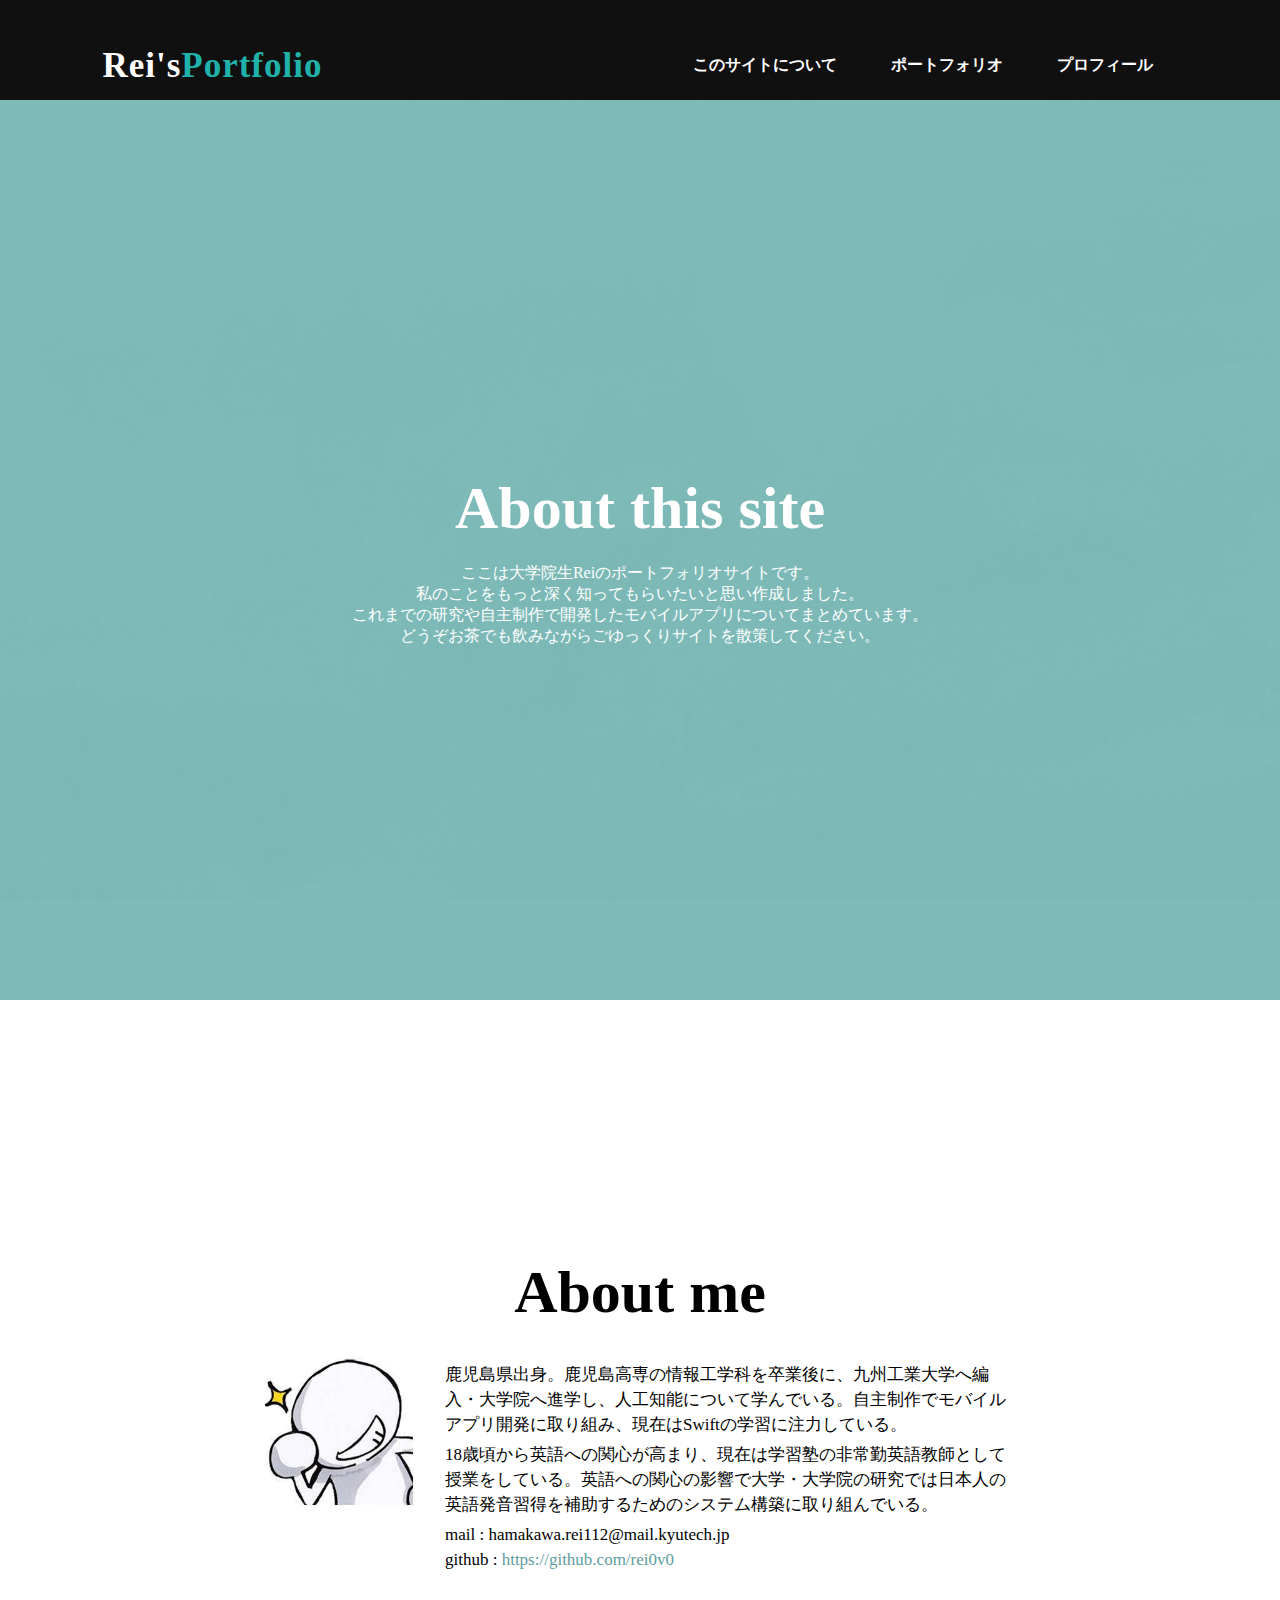
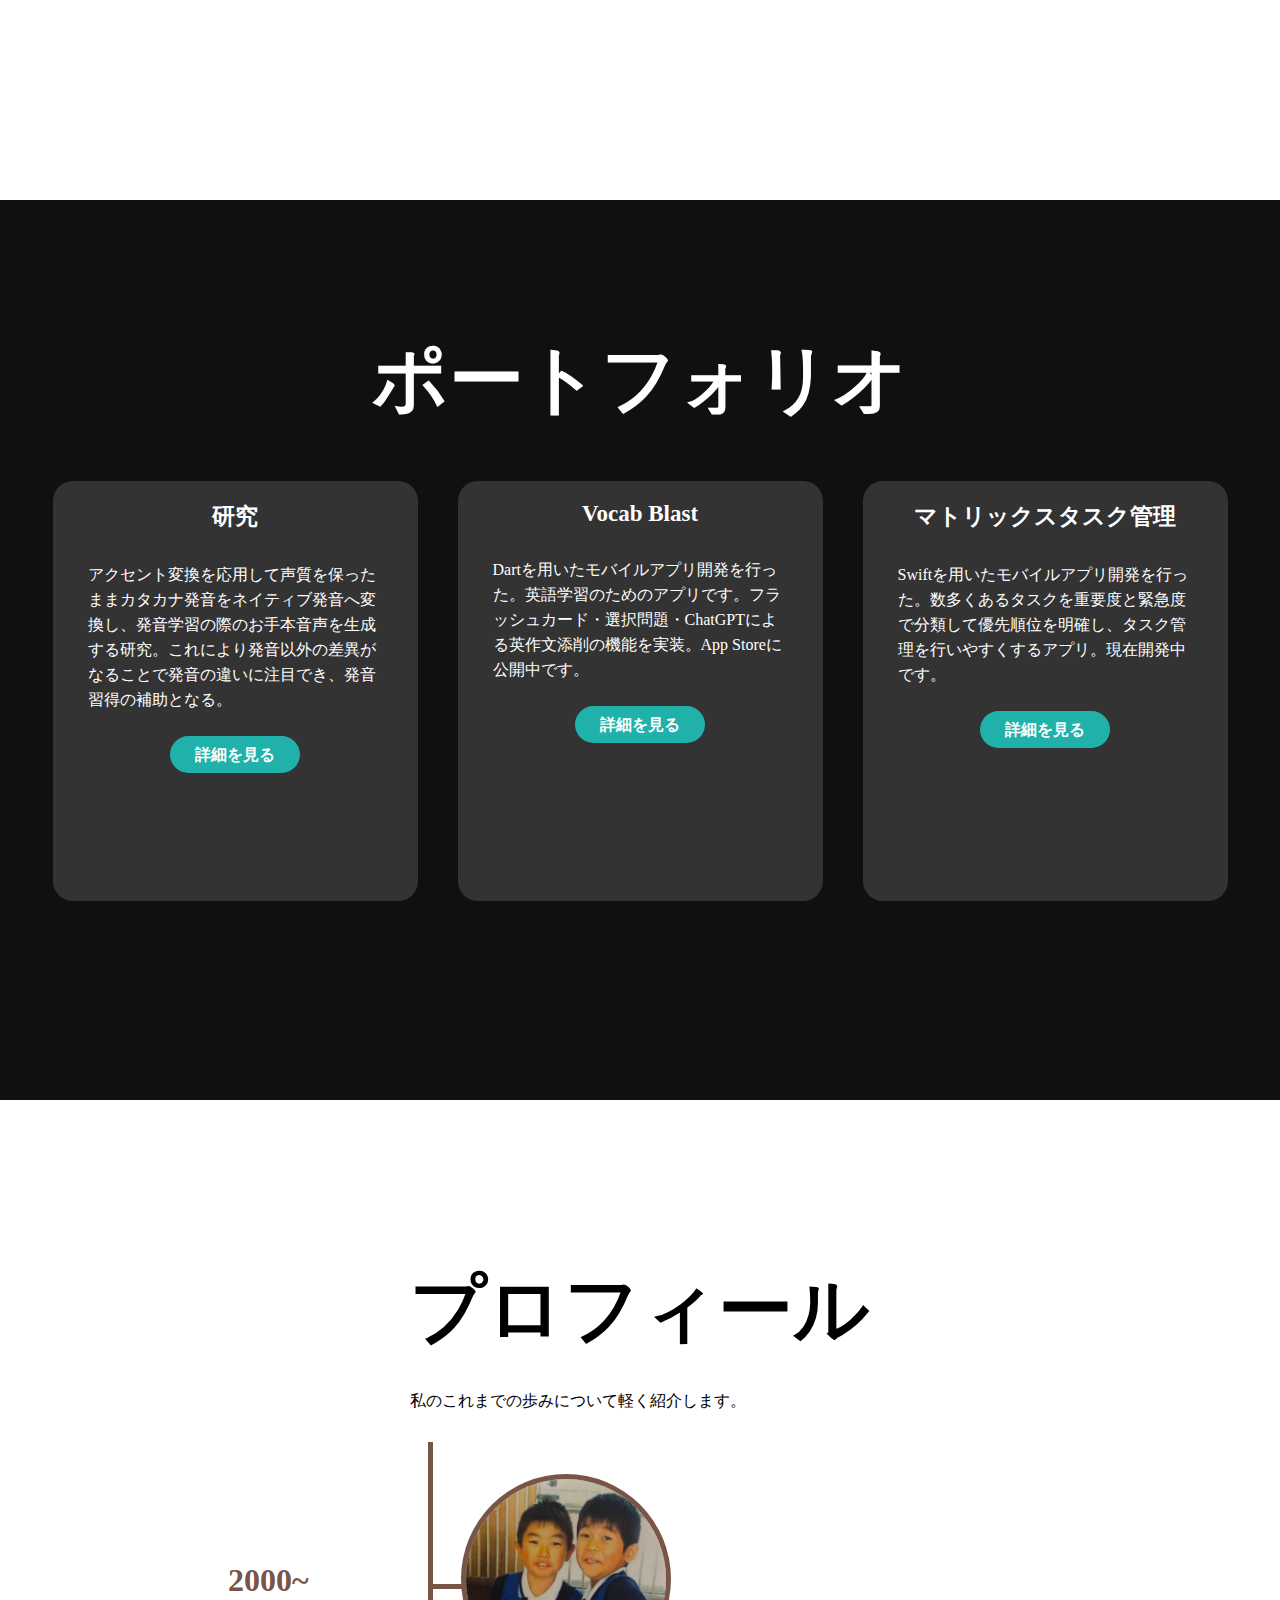
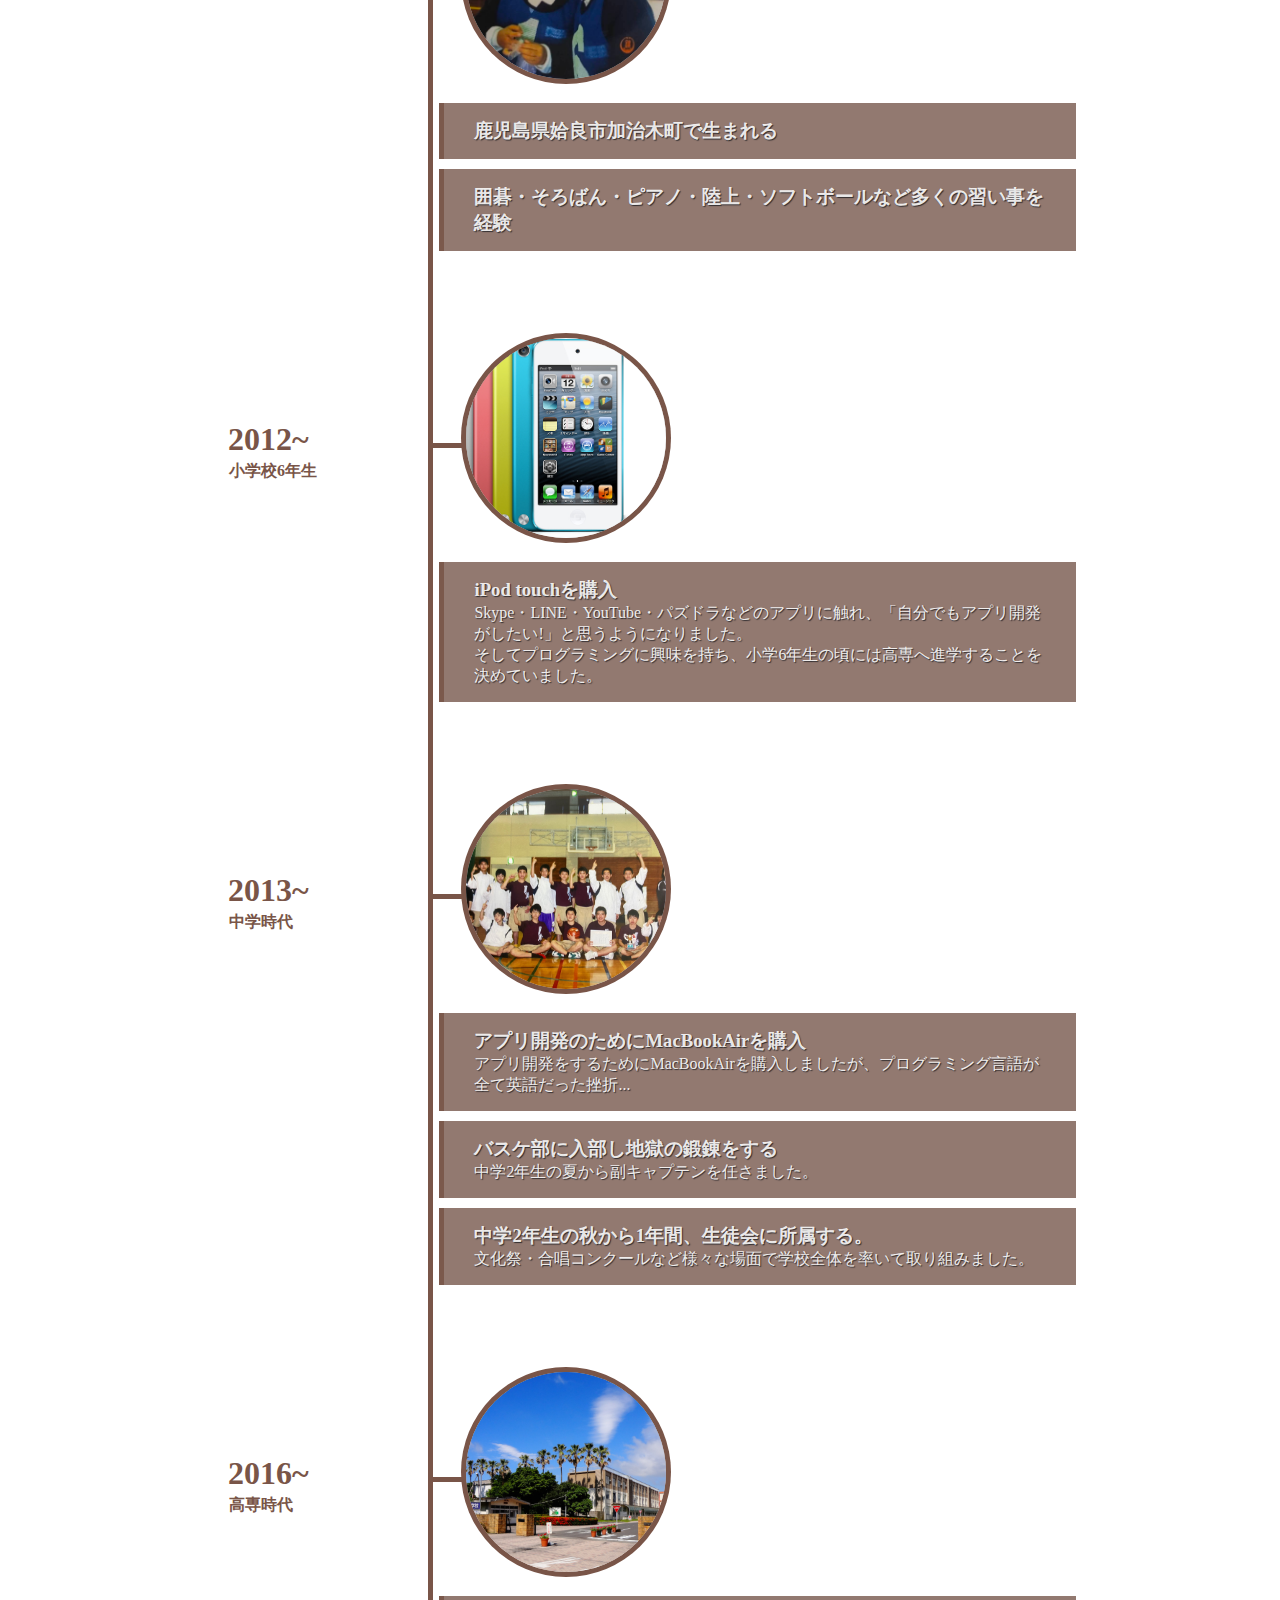
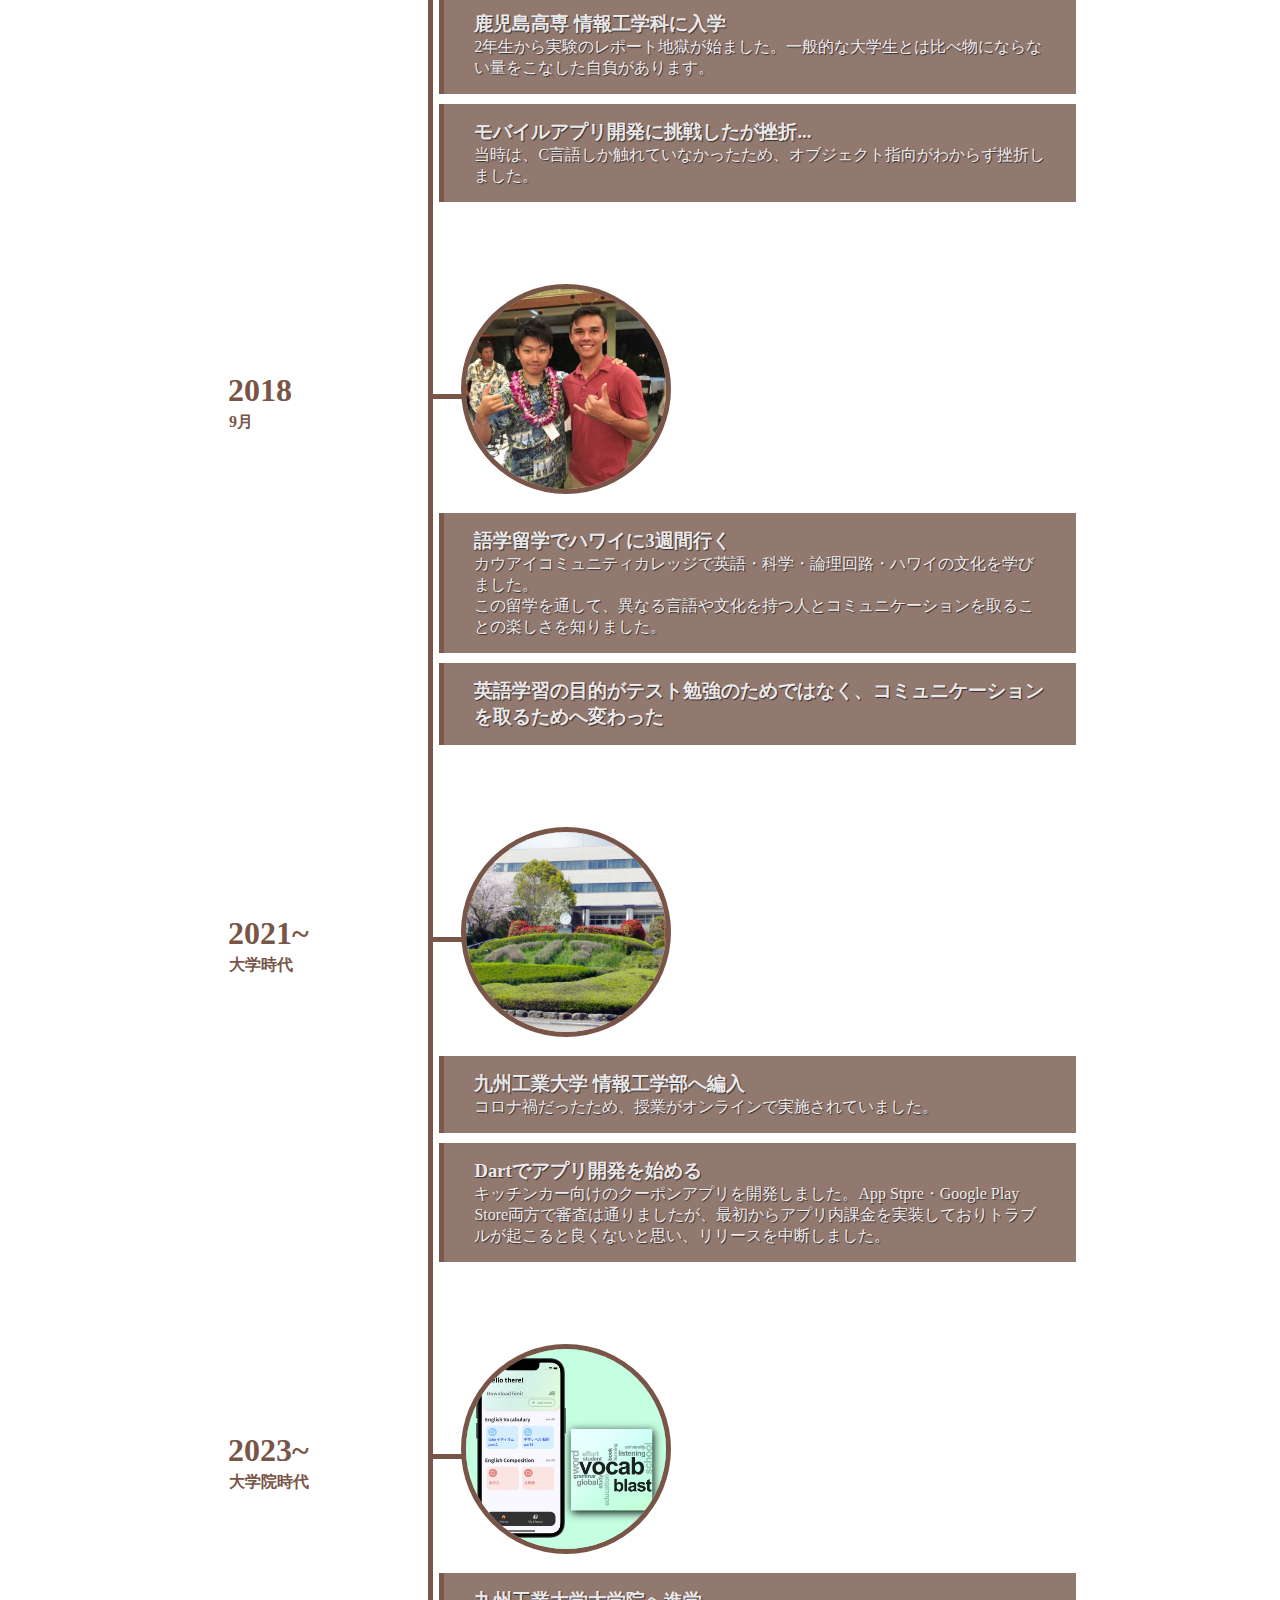
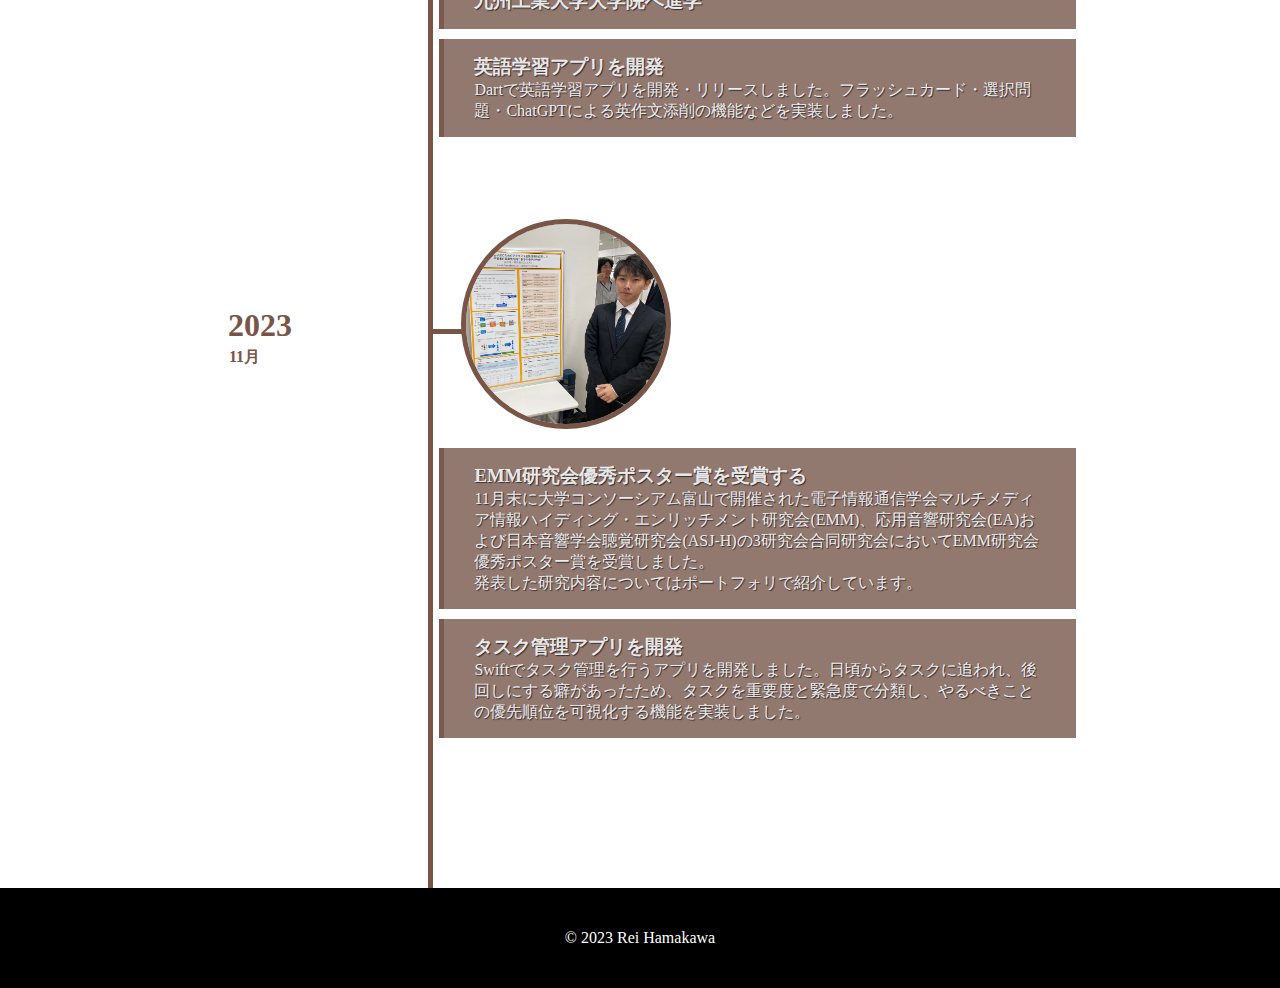
<file: index.html>
<!DOCTYPE html>
<html lang="ja">
  <head>
    <meta charset="UTF-8">
    <meta name="viewport" content="width=device-width, initial-scale=1.0">
    <title>ポートフォリオ</title>
    <link rel="stylesheet" href="style.css">
    <link rel="stylesheet" href="https://cdnjs.cloudflare.com/ajax/libs/font-awesome/6.5.1/css/all.min.css" integrity="sha512-DTOQO9RWCH3ppGqcWaEA1BIZOC6xxalwEsw9c2QQeAIftl+Vegovlnee1c9QX4TctnWMn13TZye+giMm8e2LwA==" crossorigin="anonymous" referrerpolicy="no-referrer" />
  </head>
  <body>
    <!-- Hero section -->
    <div class="hero">
      <nav>
        <h2 class="logo">Rei's<span>Portfolio</span></h2>
        <ul>
          <li><a href="#about-this-site">このサイトについて</a></li>
          <li><a href="#portfolio">ポートフォリオ</a></li>
          <li><a href="#profile">プロフィール</a></li>
        </ul>
      </nav>
    </div>

    <!-- About this site section -->
    <div class="about-this-site" id="about-this-site">
      <div class="box">
        <h2>
          About this site
        </h2>
        <p>
          ここは大学院生Reiのポートフォリオサイトです。
        </p>
        <p>
          私のことをもっと深く知ってもらいたいと思い作成しました。
        </p>
        <p>
          これまでの研究や自主制作で開発したモバイルアプリについてまとめています。
        </p>
        <p>
          どうぞお茶でも飲みながらごゆっくりサイトを散策してください。
        </p>
      </div>
    </div>

    <!-- About me section -->
    <div class="about-me" id="about-me">
      <div class="box">
          <h2>
            About me
          </h2>
          <div class="content">
            <img src="./asset/my_image.jpg" alt="Dinosaur" />
            <div class="artile">
              <p>
                鹿児島県出身。鹿児島高専の情報工学科を卒業後に、九州工業大学へ編入・大学院へ進学し、人工知能について学んでいる。自主制作でモバイルアプリ開発に取り組み、現在はSwiftの学習に注力している。
              </p>

              <p>
                18歳頃から英語への関心が高まり、現在は学習塾の非常勤英語教師として授業をしている。英語への関心の影響で大学・大学院の研究では日本人の英語発音習得を補助するためのシステム構築に取り組んでいる。
              </p>
              <p>
                mail : hamakawa.rei112@mail.kyutech.jp
              </p>
              <p>
                github : <a href="https://github.com/rei0v0" style="color:cadetblue;" target="_blank">https://github.com/rei0v0</a>
              </p>
            </div>
          </div>
        </div>
    </div>
    <!-- portfolio section -->
    <div class="portfolio" id="portfolio">
      <div class="title">
        <h2>ポートフォリオ</h2>
        <div class="box">
          <div class="card">
            <i class="fa-solid fa-graduation-cap"></i>
            <h5>研究</h5>
            <div class="pragraph">
              <p>
                アクセント変換を応用して声質を保ったままカタカナ発音をネイティブ発音へ変換し、発音学習の際のお手本音声を生成する研究。これにより発音以外の差異がなることで発音の違いに注目でき、発音習得の補助となる。
              </p>
              <p style="text-align: center">
                <a href="./study.html" class="button" target="_blank">詳細を見る</a>
              </p>
            </div>
          </div>
          <div class="card">
            <i class="fa-brands fa-app-store"></i>
            <h5>Vocab Blast</h5>
            <div class="pragraph">
              <p>
                Dartを用いたモバイルアプリ開発を行った。英語学習のためのアプリです。フラッシュカード・選択問題・ChatGPTによる英作文添削の機能を実装。App Storeに公開中です。
              </p>
              <p style="text-align: center">
                <a href="./vodab-blast.html" class="button" target="_blank">詳細を見る</a>
              </p>
            </div>
          </div>
          <div class="card">
            <i class="fa-brands fa-app-store"></i>
            <h5>マトリックスタスク管理</h5>
            <div class="pragraph">
              <p>
                Swiftを用いたモバイルアプリ開発を行った。数多くあるタスクを重要度と緊急度で分類して優先順位を明確し、タスク管理を行いやすくするアプリ。現在開発中です。
              </p>
              <p style="text-align: center">
                <a href="https://github.com/rei0v0/matrix_task" class="button" target="_blank">詳細を見る</a>
              </p>
            </div>
          </div>
        </div>
      </div>
    </div>

    <!-- profile section -->
    <div class="profile" id="profile">
      <div class="container">
        <div class="top">
          <h2>プロフィール</h2>
          <p>私のこれまでの歩みについて軽く紹介します。</p>
        </div>
        <div class="tree-container">
          <div class="leaf-row">
            <h2>
              2000~
            </h2>
            <img src="./asset/profile_image1.jpg" /> 
            <div class="leaf-card">
              <h3>鹿児島県姶良市加治木町で生まれる</h3>
            </div>
            <div class="leaf-card">
              <h3>囲碁・そろばん・ピアノ・陸上・ソフトボールなど多くの習い事を経験</h3>
            </div>
          </div>
          <div class="leaf-row">
            <h2>
              2012~
              <span>小学校6年生</span>
            </h2>
            <img src="./asset/iPod_touch.jpeg"/> 
            <div class="leaf-card">
              <h3>iPod touchを購入</h3>
              <p>Skype・LINE・YouTube・パズドラなどのアプリに触れ、「自分でもアプリ開発がしたい!」と思うようになりました。</p>
              <p>そしてプログラミングに興味を持ち、小学6年生の頃には高専へ進学することを決めていました。
              </p>
            </div>
          </div>
          <div class="leaf-row">
            <h2>
              2013~
              <span>中学時代</span>
            </h2>
            <img src="./asset/profile_image2.jpg"/> 
            <div class="leaf-card">
              <h3>アプリ開発のためにMacBookAirを購入</h3>
              <p>アプリ開発をするためにMacBookAirを購入しましたが、プログラミング言語が全て英語だった挫折...</p>
            </div>
            <div class="leaf-card">
              <h3>バスケ部に入部し地獄の鍛錬をする</h3>
              <p>中学2年生の夏から副キャプテンを任さました。</p>
            </div>
            <div class="leaf-card">
              <h3>中学2年生の秋から1年間、生徒会に所属する。</h3>
              <p>文化祭・合唱コンクールなど様々な場面で学校全体を率いて取り組みました。</p>
            </div>
          </div>
          <div class="leaf-row">
            <h2>
              2016~
              <span>高専時代</span>
            </h2>
            <img src="./asset/profile_image4.jpeg"/> 
            <div class="leaf-card">
              <h3>鹿児島高専 情報工学科に入学</h3>
              <p>2年生から実験のレポート地獄が始ました。一般的な大学生とは比べ物にならない量をこなした自負があります。</p>
            </div>
            <div class="leaf-card">
              <h3>モバイルアプリ開発に挑戦したが挫折...</h3>
              <p>当時は、C言語しか触れていなかったため、オブジェクト指向がわからず挫折しました。</p>
            </div>
          </div>


          <div class="leaf-row">
            <h2>
              2018
              <span>9月</span>
            </h2>
            <img src="./asset/profile_image3.jpg" alt="Avatar" /> 
            <div class="leaf-card">
              <h3>語学留学でハワイに3週間行く
              </h3>
              <p>カウアイコミュニティカレッジで英語・科学・論理回路・ハワイの文化を学びました。</p>
              <p>この留学を通して、異なる言語や文化を持つ人とコミュニケーションを取ることの楽しさを知りました。</p>
            </div>
            <div class="leaf-card">
              <h3>英語学習の目的がテスト勉強のためではなく、コミュニケーションを取るためへ変わった</h3>
            </div>
          </div>

          <div class="leaf-row">
            <h2>
              2021~
              <span>大学時代</span>
            </h2>
            <img src="./asset/profile_image5.jpeg" alt="Avatar" /> 
            <div class="leaf-card">
              <h3>九州工業大学 情報工学部へ編入</h3>
              <p>コロナ禍だったため、授業がオンラインで実施されていました。</p>
            </div>
            <div class="leaf-card">
              <h3>Dartでアプリ開発を始める</h3>
              <p>キッチンカー向けのクーポンアプリを開発しました。App Stpre・Google Play Store両方で審査は通りましたが、最初からアプリ内課金を実装しておりトラブルが起こると良くないと思い、リリースを中断しました。</p>
            </div>
          </div>

          <div class="leaf-row">
            <h2>
              2023~
              <span>大学院時代</span>
            </h2>
            <img src="./asset/profile_image7.PNG" alt="Avatar" /> 
            <div class="leaf-card">
              <h3>九州工業大学大学院へ進学</h3>
            </div>
            <div class="leaf-card">
              <h3>英語学習アプリを開発</h3>
              <p>Dartで英語学習アプリを開発・リリースしました。フラッシュカード・選択問題・ChatGPTによる英作文添削の機能などを実装しました。</p>
            </div>
          </div>


          <div class="leaf-row">
            <h2>
              2023
              <span>11月</span>
            </h2>
            <img src="./asset/profile_image6.jpeg" alt="Avatar" /> 
            <div class="leaf-card">
              <h3>EMM研究会優秀ポスター賞を受賞する</h3>
              <p>11月末に大学コンソーシアム富山で開催された電子情報通信学会マルチメディア情報ハイディング・エンリッチメント研究会(EMM)、応用音響研究会(EA)および日本音響学会聴覚研究会(ASJ-H)の3研究会合同研究会においてEMM研究会優秀ポスター賞を受賞しました。</p>
              <p>発表した研究内容についてはポートフォリで紹介しています。</p>
            </div>
            <div class="leaf-card">
              <h3>タスク管理アプリを開発</h3>
              <p>Swiftでタスク管理を行うアプリを開発しました。日頃からタスクに追われ、後回しにする癖があったため、タスクを重要度と緊急度で分類し、やるべきことの優先順位を可視化する機能を実装しました。</p>
            </div>
          </div>
        </div>
      </div>
    </div>

    <!-- closing profile section -->
    <!-- <div class="closing-profile">
      <div class="containter">
        <div class="top">

        </div>
      </div>
    </div> -->


    <footer>
      <p>&copy; 2023 Rei Hamakawa</p>
    </footer>

    <script>
      // ページ内のすべてのアンカーリンクを選択
      document.querySelectorAll('a[href^="#"]').forEach(anchor => {
          anchor.addEventListener('click', function(e) {
              e.preventDefault(); // デフォルトのリンク動作をキャンセル

              // href属性からIDを取得し、対象の要素を見つける
              const targetId = this.getAttribute('href');
              const targetElement = document.querySelector(targetId);

              // 要素の位置までスムーズにスクロール
              if (targetElement) {
                  window.scrollTo({
                      top: targetElement.offsetTop,
                      behavior: 'smooth'
                  });
              }
          });
      });
  </script>
  </body>
</html>
</file>
<file: style.css>
* {
    margin: 0;
    padding: 0;
    box-sizing: border-box;
}

:target {
    padding-top: 100px;
    margin-top: -100px;
}

body {
    background-image: url("./asset/background_image.jpeg");
    background-size: cover;
    background-attachment: fixed;
    margin: 0;
    padding: 0;
}


.hero {
    height: 100px;
    width: 100%;
    background-color: #101010;
}

span {
    color: lightseagreen;
}

nav {
    display: flex;
    align-items: center;
    justify-content:space-between;
    padding: 45px 8% 0 8%;
    position: fixed;
    top: 0;
    width: 100%;
    background-color: #101010;
    z-index: 1000;
}

.logo {
    color: white;
    font-size:  35px;
    letter-spacing: 1px;
    cursor: pointer;
}

nav ul li {
    display: inline-block;
    padding: 10px 25px;
}

nav ul li a {
    color: white;
    text-decoration: none;
    font-weight: bold;
    transition: all 0.3s;

}



.btn {
    background-color: lightseagreen;
    color: white;
    padding: 10px 25px;
    text-decoration: none;
    font-weight: bold;
    transition: all 0.3s;
}

.btn:hover {
    transform: scale(1.2);
    border-radius: 20px;
}
/* about this site  */
.about-this-site {
    width: 100%;
    display: flex;
    justify-content: center;
    align-items: center;
    flex-direction: column;
    height: 100vh;
    background-color: rgba(87, 168, 164, 0.765);
}

.about-this-site .box h2 {
    color: white;
    text-align: center;
    font-size: 60px;
    margin: 20px auto;
}

.about-this-site .box p {
    color: white;
    text-align: center;
    font-size: 16px;
    margin: 0 auto;
}

/* about me */
.about-me {
    width: 100%;
    padding: 100px 0;
    height: calc(100vh - 100px);
    display: flex;
    justify-content: center;
    align-items: center;
    flex-direction: column;
}

.about-me .box h2{
    color: black;
    text-align: center;
    font-size: 60px;
    margin: 30px auto;
}

.about-me .box .content .artile {
    max-width: 600px;
}

.about-me .box .content .artile p {
    color: black;
    font-size: 17px;
    margin: 0 auto;
    margin-left: 30px;
    text-align: left;
    line-height: 25px;
    margin-top: 5px;
}

.about-me .box .content .artile p:last-child {
    margin-top: 0px;
}

.about-me .box .content .artile p a {
    text-decoration: none;
}

.about-me .box .content .artile p a:hover {
    text-decoration:underline;
}

.about-me .box .content {
    display: flex;
    align-items: top;
    justify-content: center;
    margin-left: 30px;
    margin-right: 30px;
}

.about-me .box img {
    width: 150px;
    height: 150px;
}


.portfolio {
    padding: 100px 0;
    background-color: #101010;
    width: 100%;
    height: 100vh;
}

.title h2 {
    color: white;
    font-size: 75px;
    margin: 30px auto;
    text-align: center;
}

.portfolio .box {
    display: flex;
    align-items: center;
    justify-content: center;
    min-height: 400px;
}

.card {
    height: 420px;
    width: 365px;
    background-color: #333333;
    padding: 20px 35px;
    margin: 20px;
    border-radius: 20px;
    overflow: hidden;
    text-align: center;
}


.card i {
    color: lightseagreen;
    font-size: 50px;
    margin: 25px 0;
}

.card p {
    text-align: left;
}

h5 {
    color: white;
    font-size: 23px;
    margin-bottom: 30px;
}

.pragraph p {
    color: white;
    font-size: 16px;
    line-height: 25px;
    margin-bottom: 30px;
}

.card .button {
    background-color: lightseagreen;
    color: white;
    padding: 10px 25px;
    text-decoration: none;
    font-weight: bold;
    border-radius: 20px;
    transition: all 0.3s;
}

.card .button:hover {
   background-color: transparent;
    border:  2px solid green;
    cursor:  pointer;
}


.profile {
    padding-top: 100px;
    display: flex;
    align-items: center;
    justify-content: center;
}

.profile .container {
    width: 70%;
    display: flex;
    align-items: center;
    justify-content: center;
    flex-direction: column;
}

.top {
    padding: 30px;
}

.top h2{
    color: black;
    font-size: 75px;
    margin: 30px auto;
    text-align: center;
}

.tree-container {
    width: 100%;
    position: relative;
    text-align: left;
    float: left;
    overflow: hidden;
    padding: 100px 0.75rem 0
}

.tree-container:before {
    position: absolute;
    width: 5px;
    background: #795548;
    top: 0px;
    left: 0.75rem;
    margin-left: 25%;
    content: '';
    height: 100%;
}

.tree-container h2 {
    font-size: 32px;
    text-transform: uppercase;
    color: #795548;
    text-shadow: 0px 1px 1px #fff;
    margin: 0 1.5rem;
    padding: 20px 0px;
    display: inline-block;
}

.tree-container h2 span {
    color: #795548;
    position: absolute;
    top: 60px;
    left: 25px;
    font-size: 16px;
}

.leaf-row {
    margin-bottom: 150px;
    position: relative;
}
.leaf-row h2:after {
    position: absolute;
    width: 4%;
    height: 5px;
    background: #795548;
    top: 42px;
    left: 26%;
    content: '';
}

.leaf-row img {
    width: 200px;
    height: 200px;
    object-fit: cover;
    border-radius: 50%;
    overflow: hidden;
    display: block;
    text-indent: -9000px;
    text-align: left;
    box-shadow: 0px 2px 5px rgba(0,0,0,0.7) inset, 0px 0px 0px 5px #795548;
    background-size: cover;
    background-color: #f0f0f0;
    background-repeat: no-repeat;
    background-position: center center;
    margin: -140px 0 1.5rem 30%;
}


.leaf-card {
    width: 73%;
    position: relative;
    left: 27%;
    padding: 15px 30px;
    margin-bottom: 10px;
    background: rgba(100, 64, 51, 0.7);
    text-shadow: 1px 1px 1px rgba(26, 27, 33, 0.8);
    border-left: 5px solid rgba(121, 85, 72, 0.9);
    color: rgba(255,255,255,.9);
}

footer {
    height: 100px;
    display: flex;
    align-items: center;
    justify-content: center;
    flex-direction: column;
    background: black;
    color: #fff;
}
</file>
